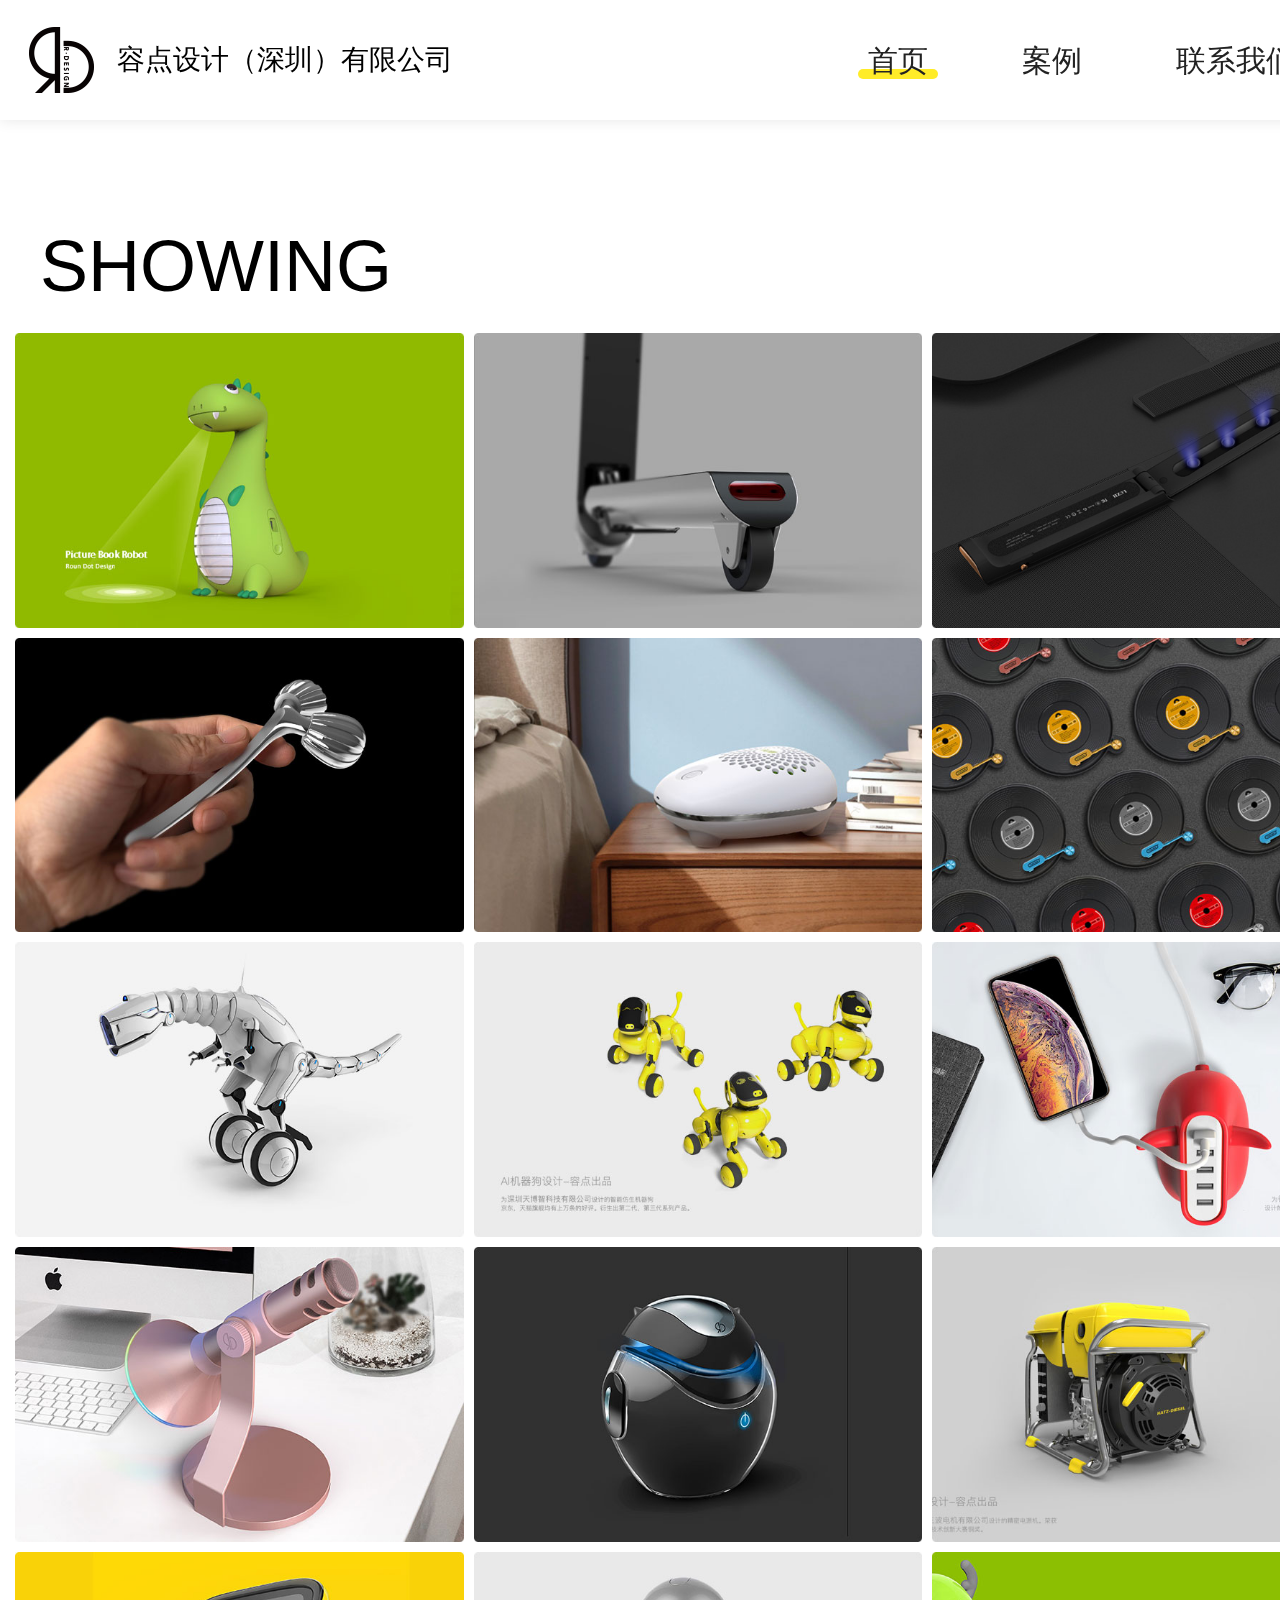
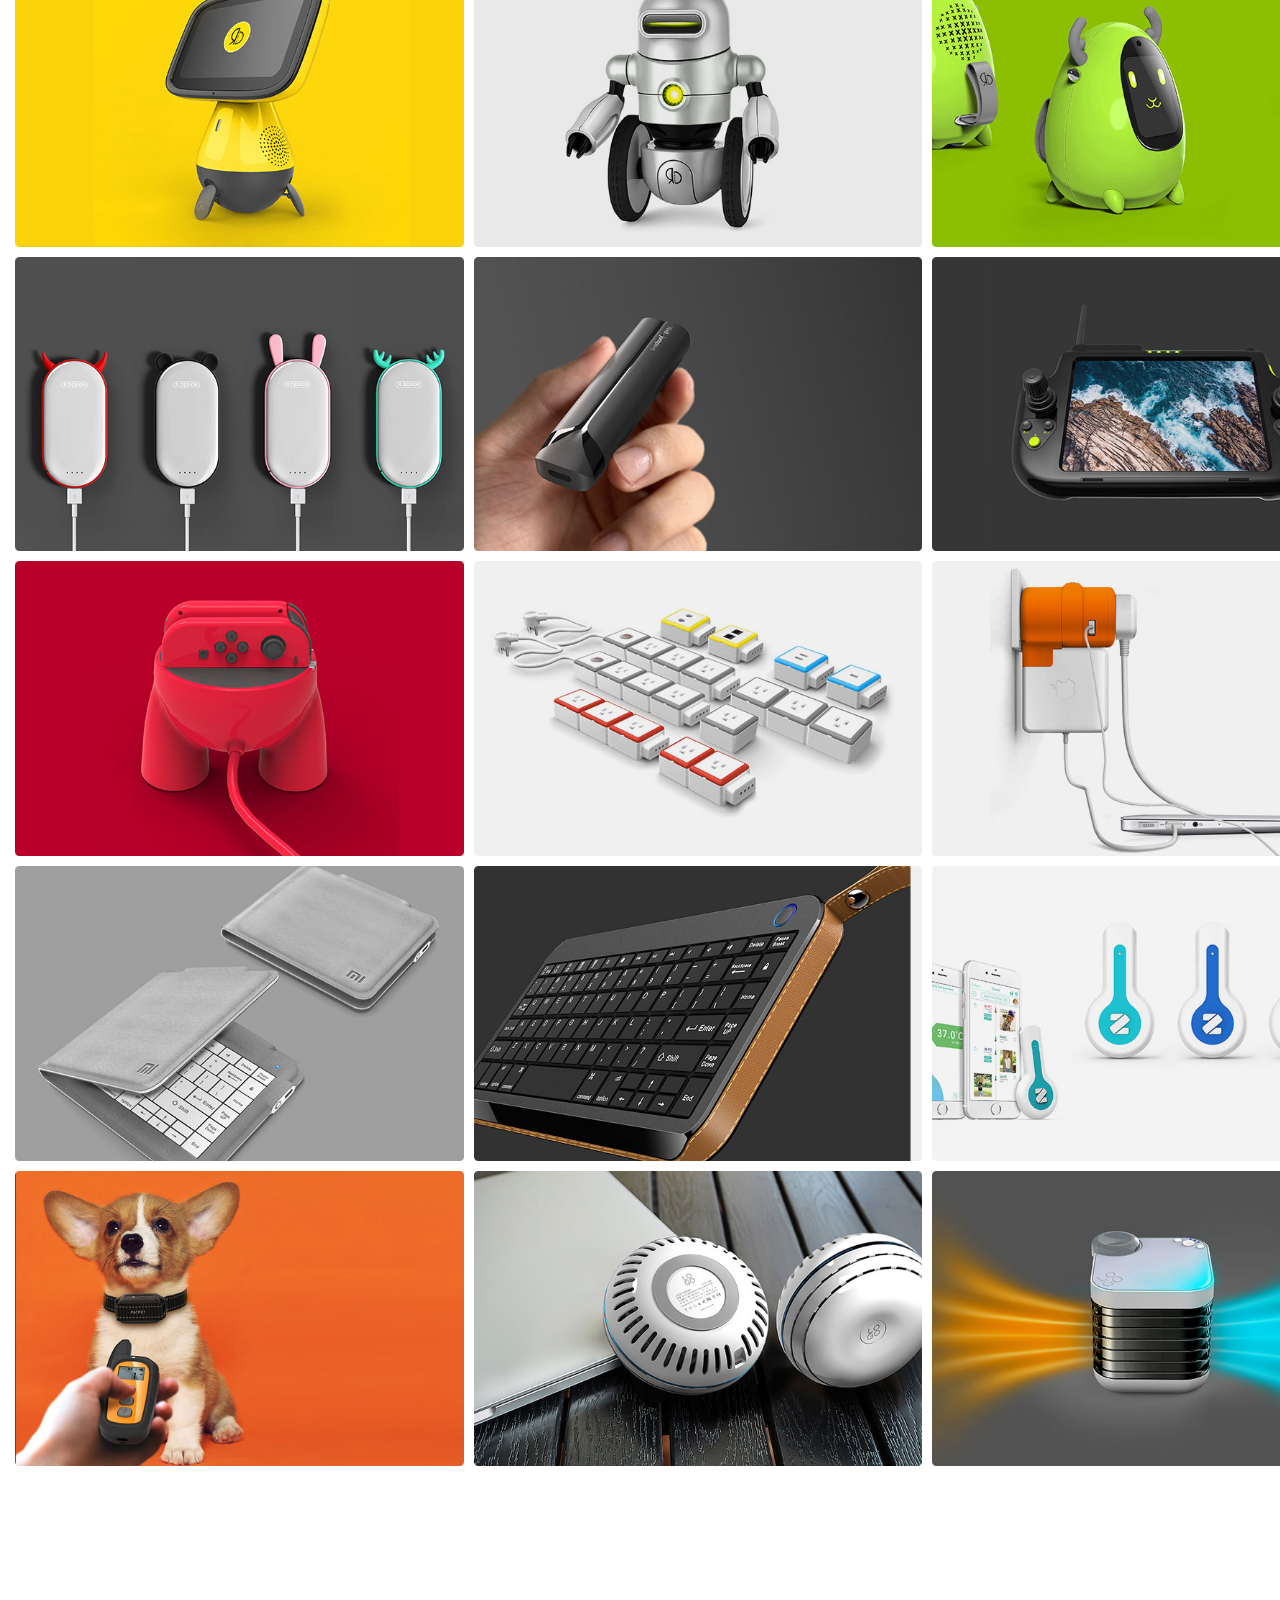
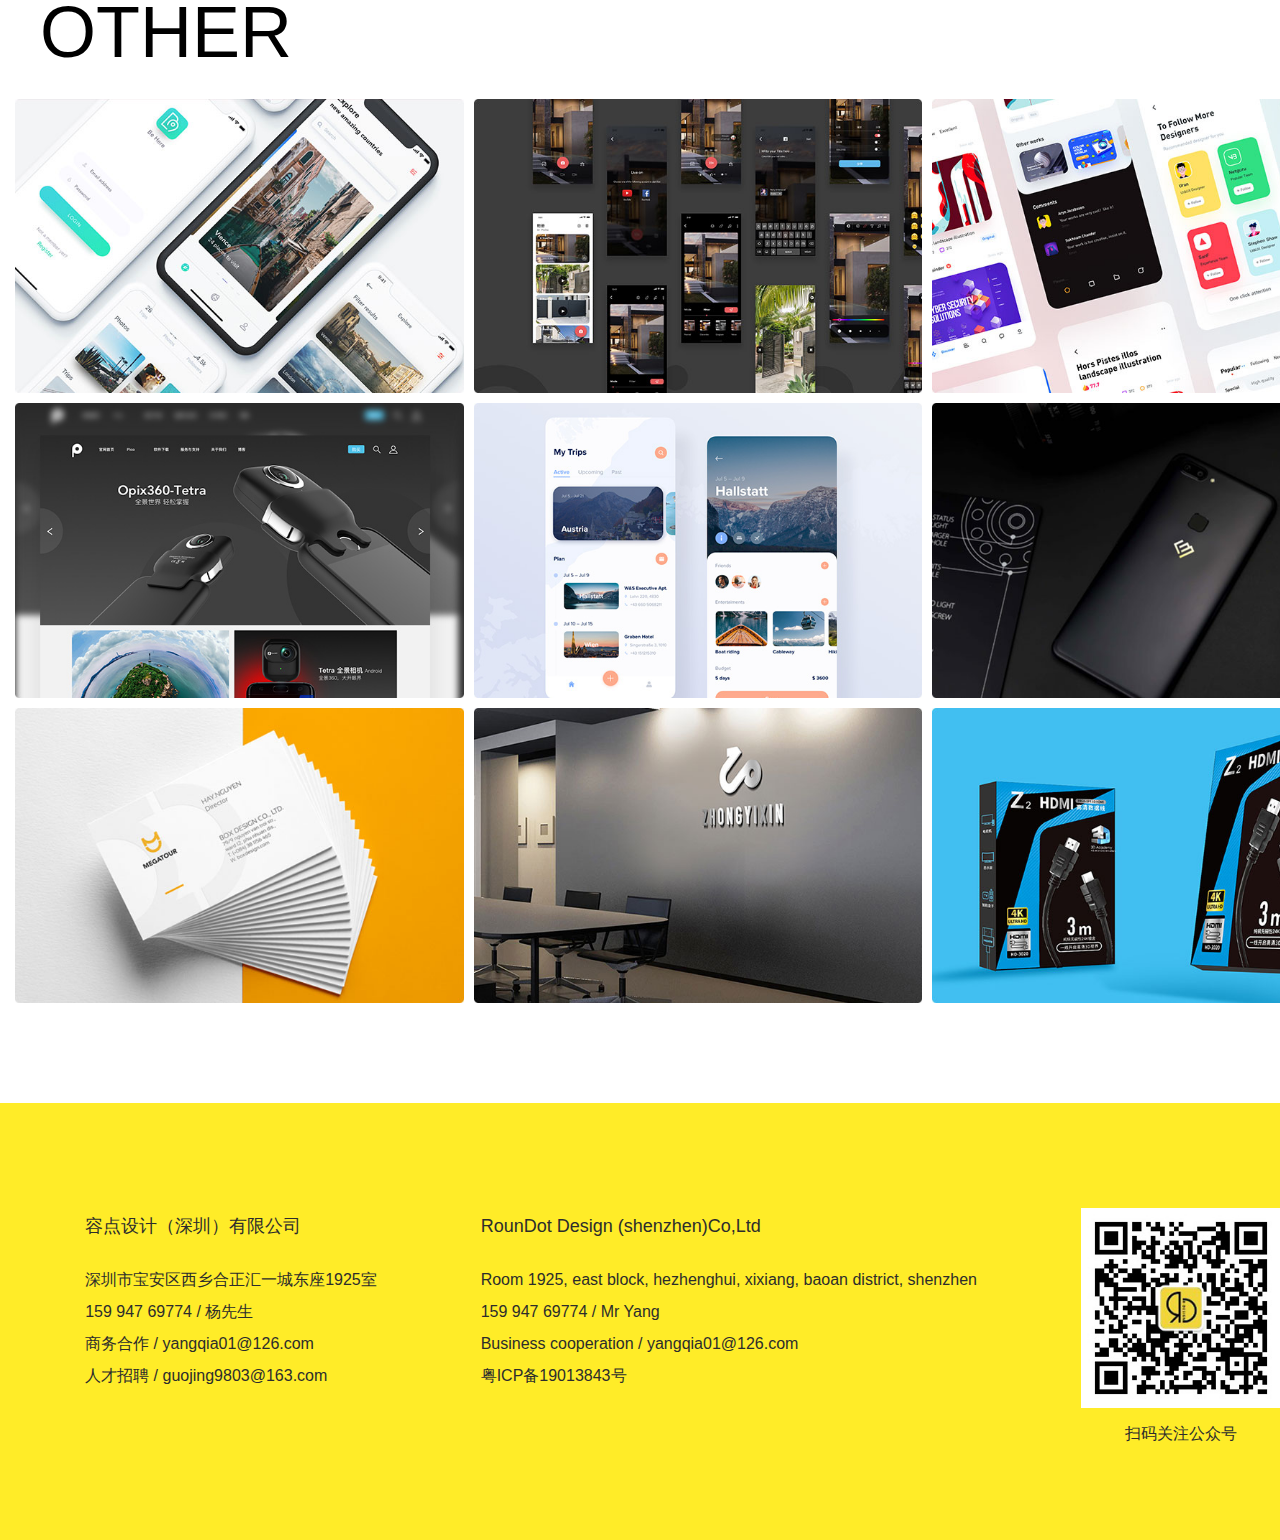
<file: index.html>
<!DOCTYPE html>
<html lang="en">
<head>
    <meta charset="UTF-8">
    <meta http-equiv="X-UA-Compatible" content="ie=edge">
    <title>RounDot design co. Ltd</title>
    <meta content="工业设计，设计" name="keywords" />
    <link rel="stylesheet" href="./css/reset.css">
    <link rel="stylesheet" href="./css/style.css">
    <link rel="stylesheet" href="./css/zoom.css">
</head>
<body>
    <!-- head -->
    <div class="head min-width">
        <div class="nav-wrap min-width">
            <div class="logo fl">
                <img src="./images/logo.png" alt="" width="72">
                <h1>容点设计（深圳）有限公司</h1>
            </div>
            <div class="nav fr">                           
                <a href="javascript:void(0)" data-router="head" class="active">首页</a>
                <a href="javascript:void(0)" data-router="case">案例</a>
                <a href="javascript:void(0)" data-router="contact">联系我们</a>
            </div>
        </div>
    </div>
  
    <div class="case min-width">
        <h2>SHOWING</h2>
        <div class="case-item min-width showing" id="zoom"> 

        </div>
        <h2>OTHER</h2>
        <div class="case-item min-width other" id="zoom">
        
        </div>
    </div>


    <!-- footer -->
    <div class="footer min-width">
        <div class="contact">
            <h4>容点设计（深圳）有限公司</h4>
            <p>深圳市宝安区西乡合正汇一城东座1925室</p>
            <p>159 947 69774 / 杨先生</p>
            <p>商务合作 / yangqia01@126.com</p>
            <p>人才招聘 / guojing9803@163.com</p>
        </div>
        <div class="contact">
            <h4>RounDot Design (shenzhen)Co,Ltd</h4>
            <p>Room 1925, east block, hezhenghui, 
                xixiang, baoan district, shenzhen</p>
            <p>159 947 69774 / Mr Yang</p>
            <p>Business cooperation / yangqia01@126.com</p>
            <p>粤ICP备19013843号</p>
        </div>
        <div class="contact qrcode">
            <img src="./images/qrcode.jpg" alt="">
            <p>扫码关注公众号</p>
        </div>
    </div>



    <div class="zoom">

        <div class="zoom-mask"></div>

        <div class="zoom-show-wrap">
            <div class="zoom-close">X</div>
            <div class="zoom-navigation">1/8</div>
            <img class="zoom-pic" src="./images/loading.gif" alt="">
            <div class="zoom-handel zoom-prev"></div>
            <div class="zoom-handel zoom-next"></div>
            <div class="zoom-loading">
                <img src="./images/loading.gif" alt="">
            </div>
        </div>

    </div>

<script src="./js/jquery.min.js"></script>
<script src="./js/zoom.js"></script>
<script src="./js/data.js"></script>
<script src="./js/main.js"></script>
</body>
</html>
</file>
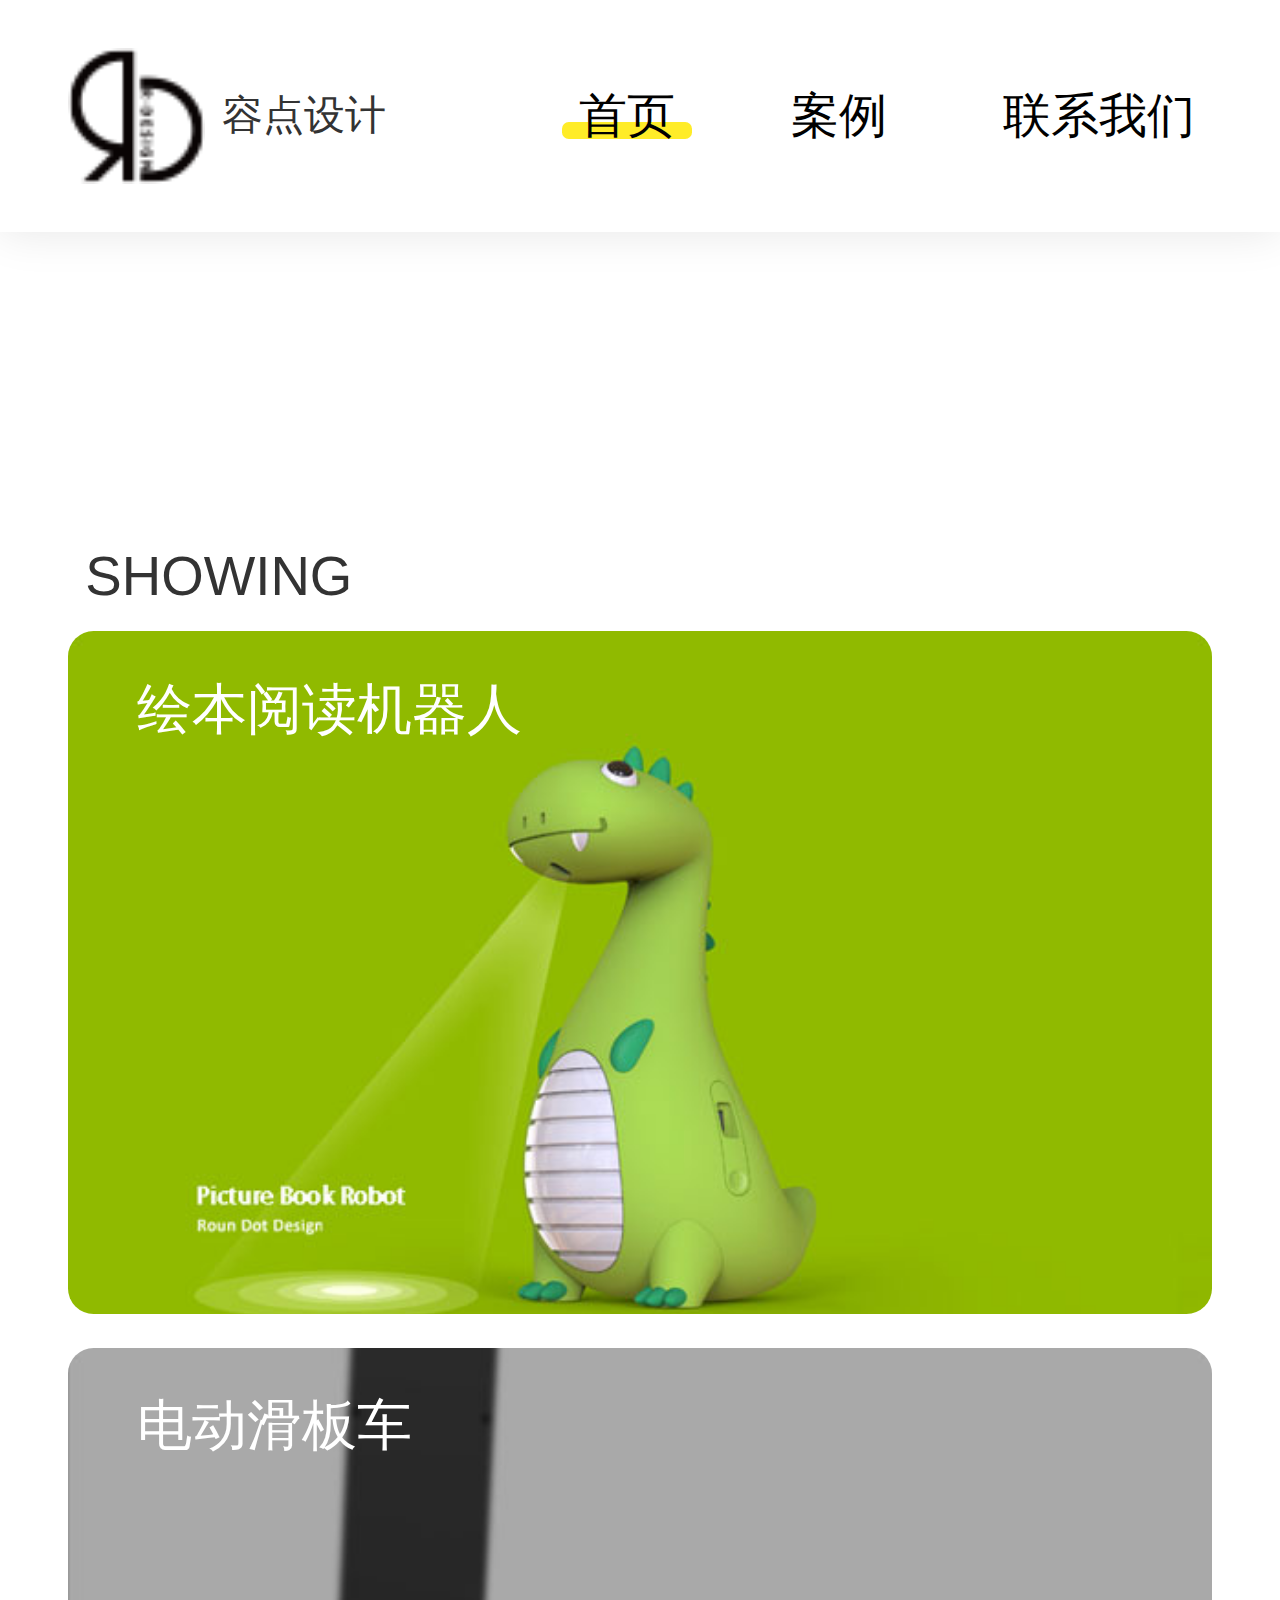
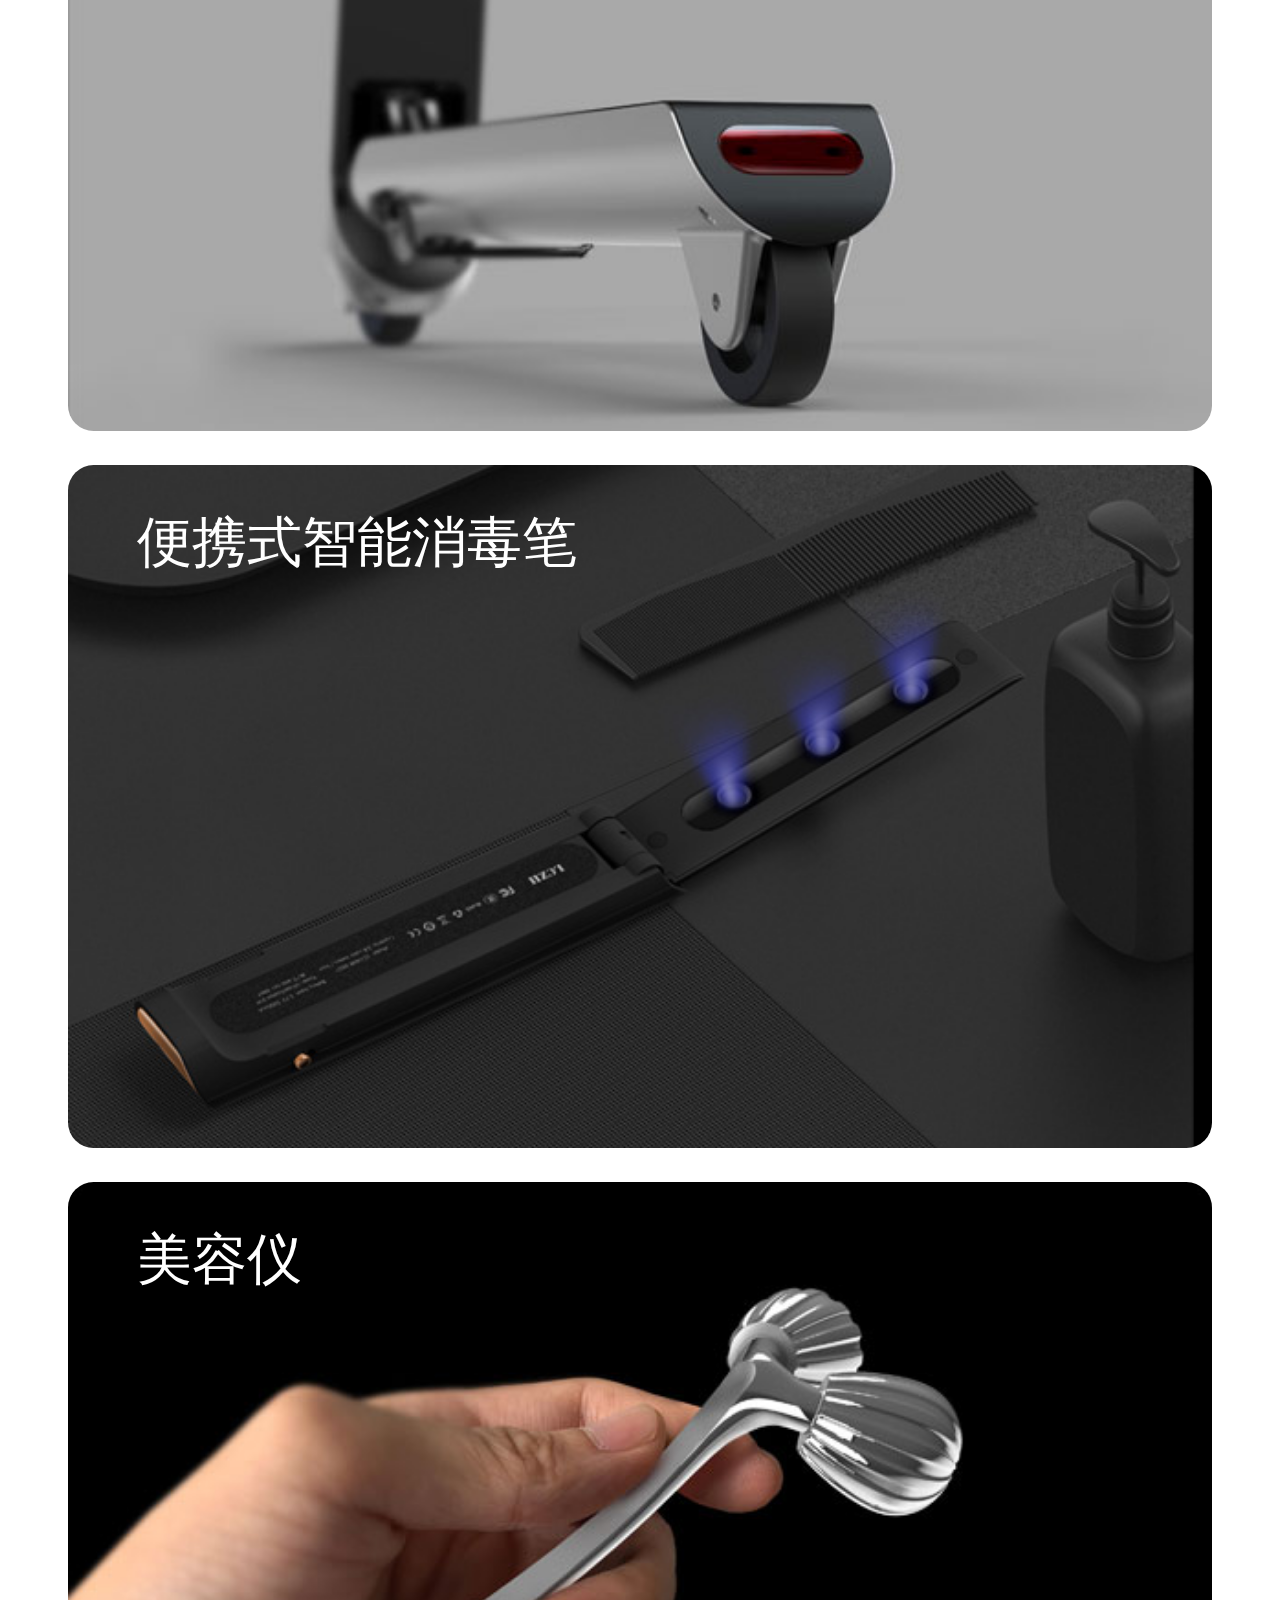
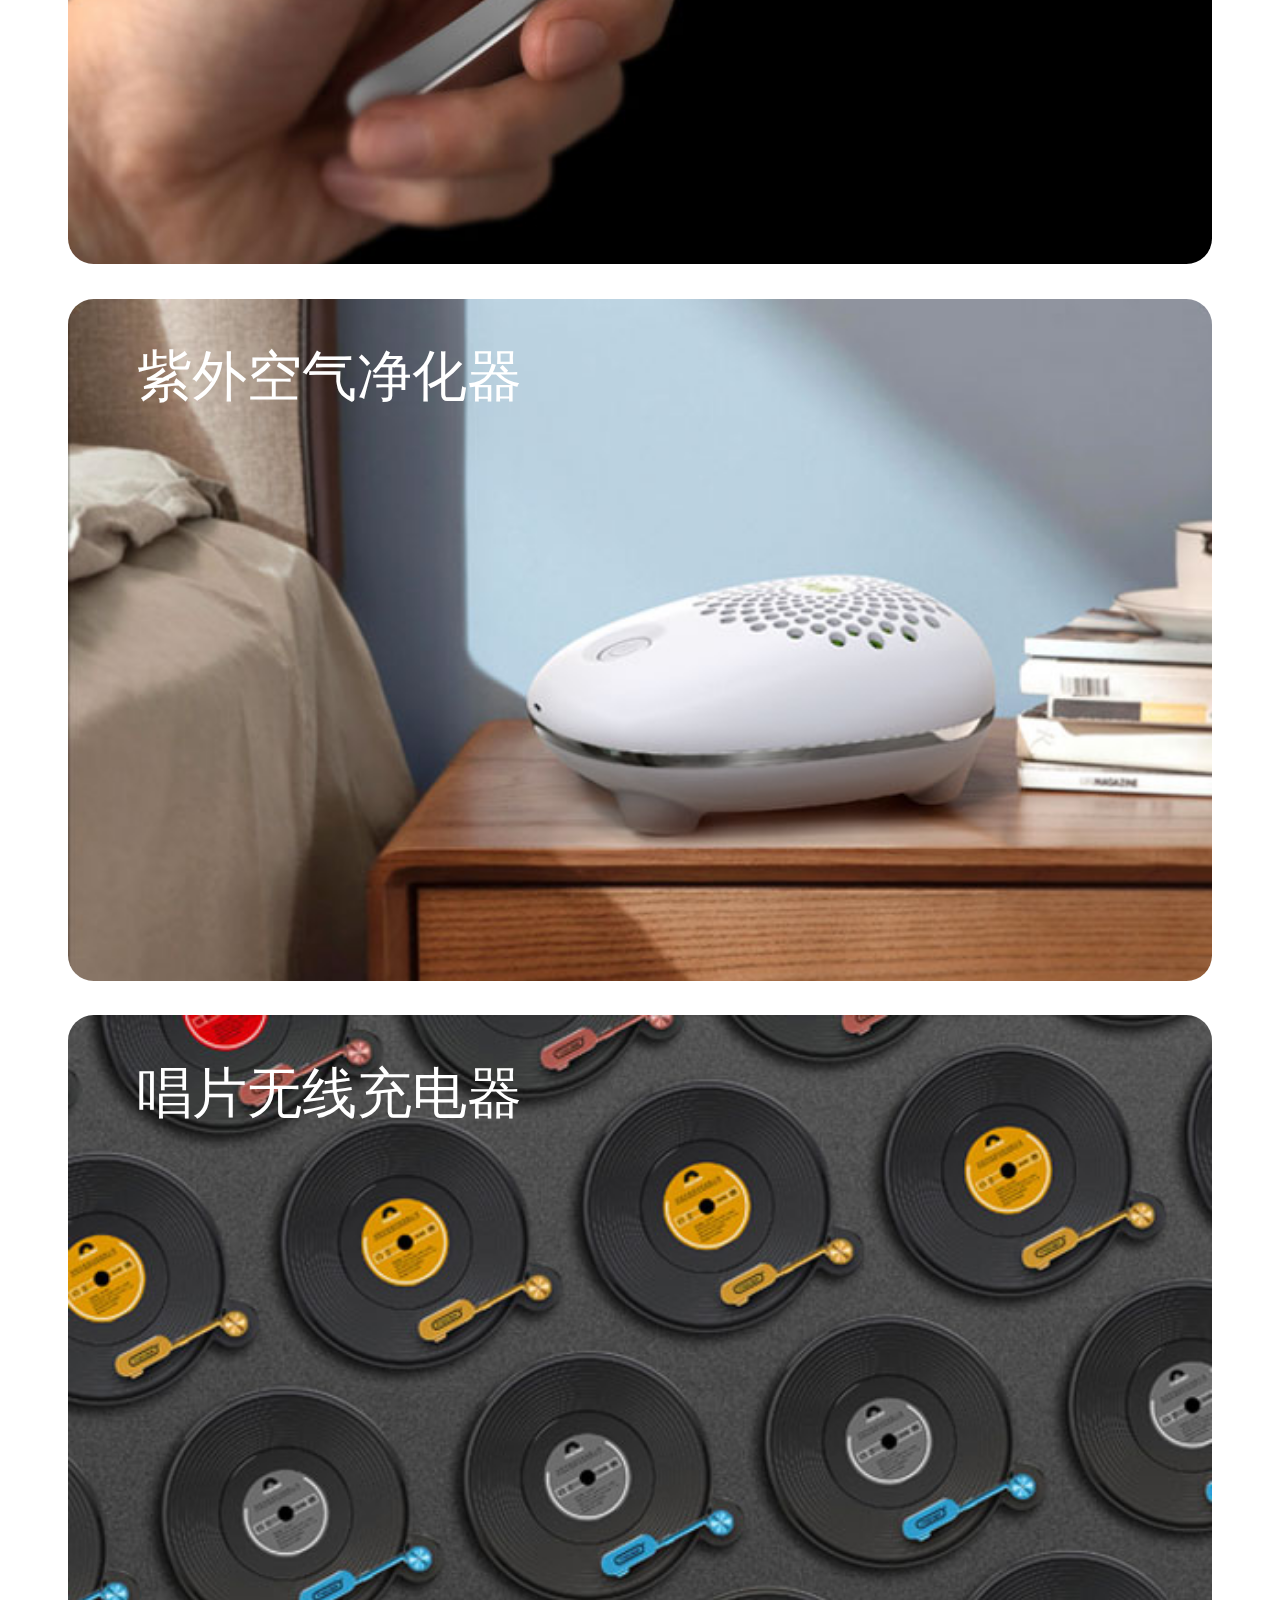
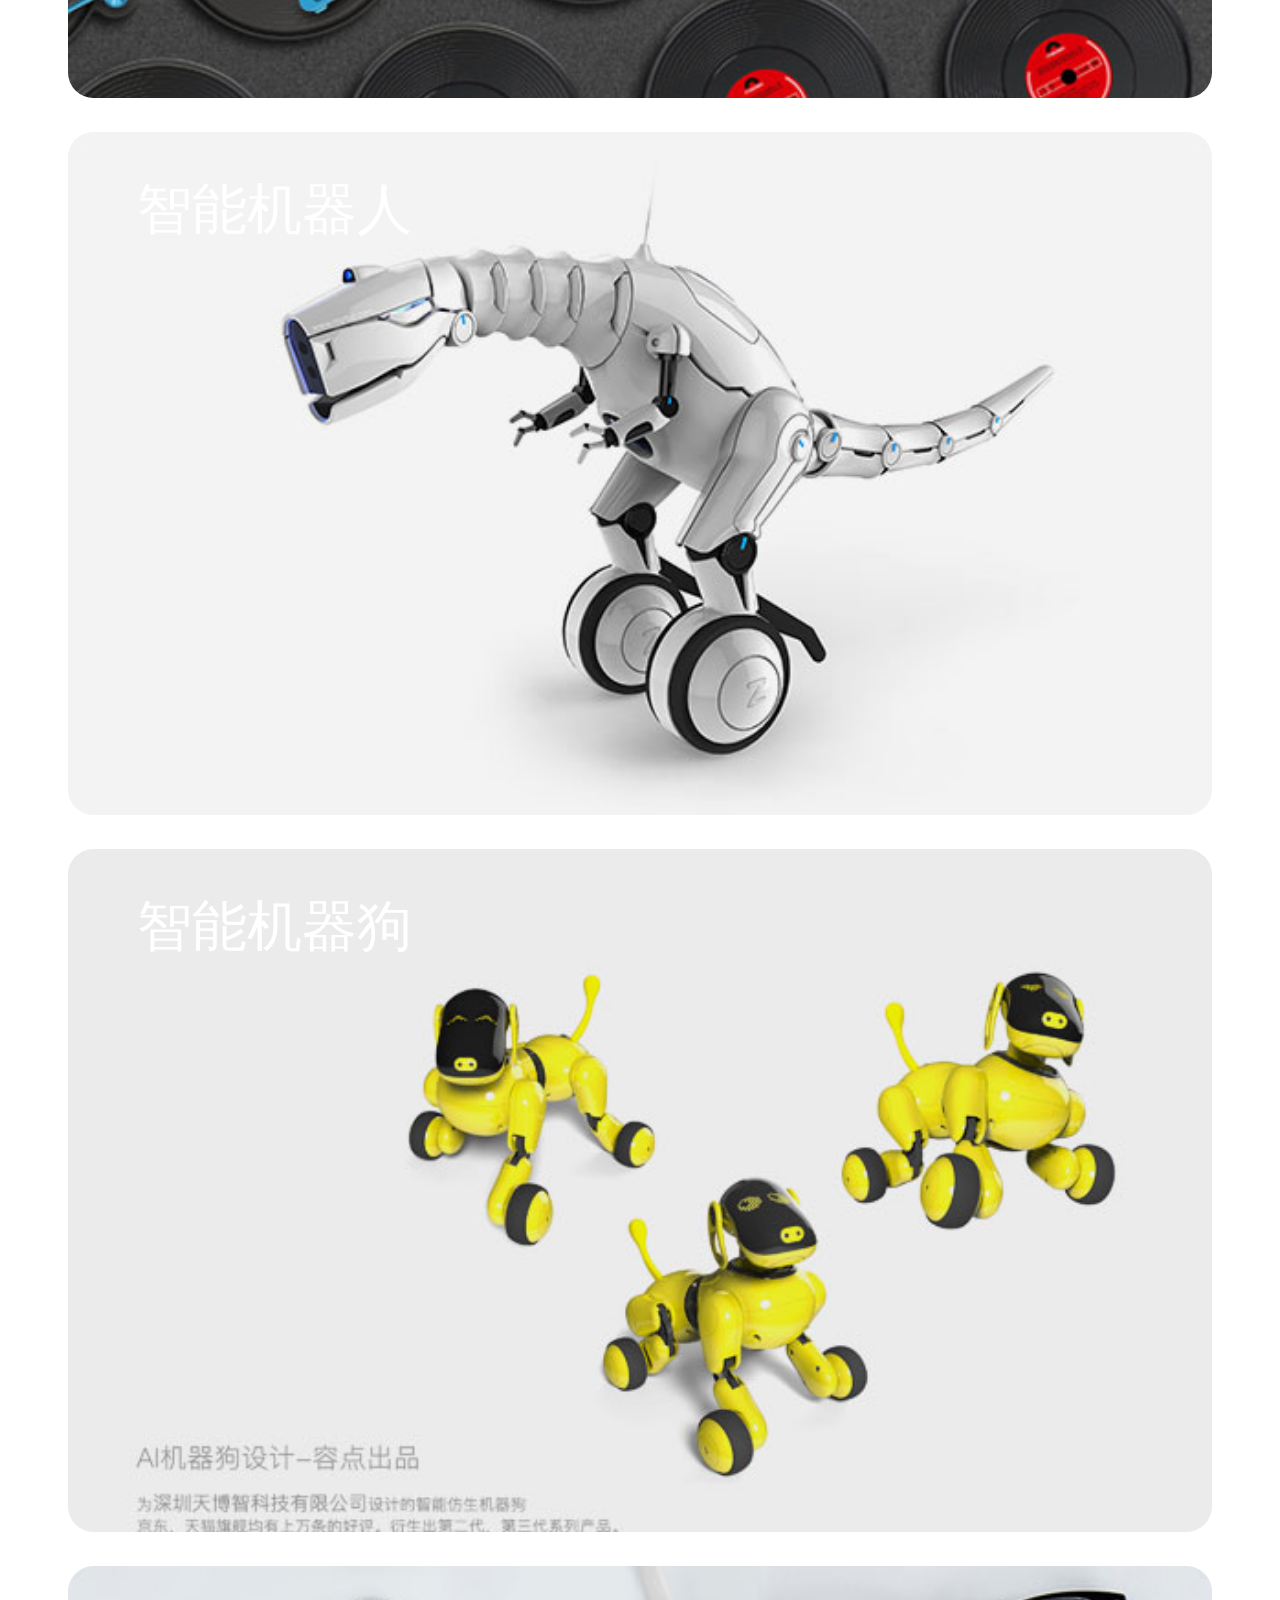
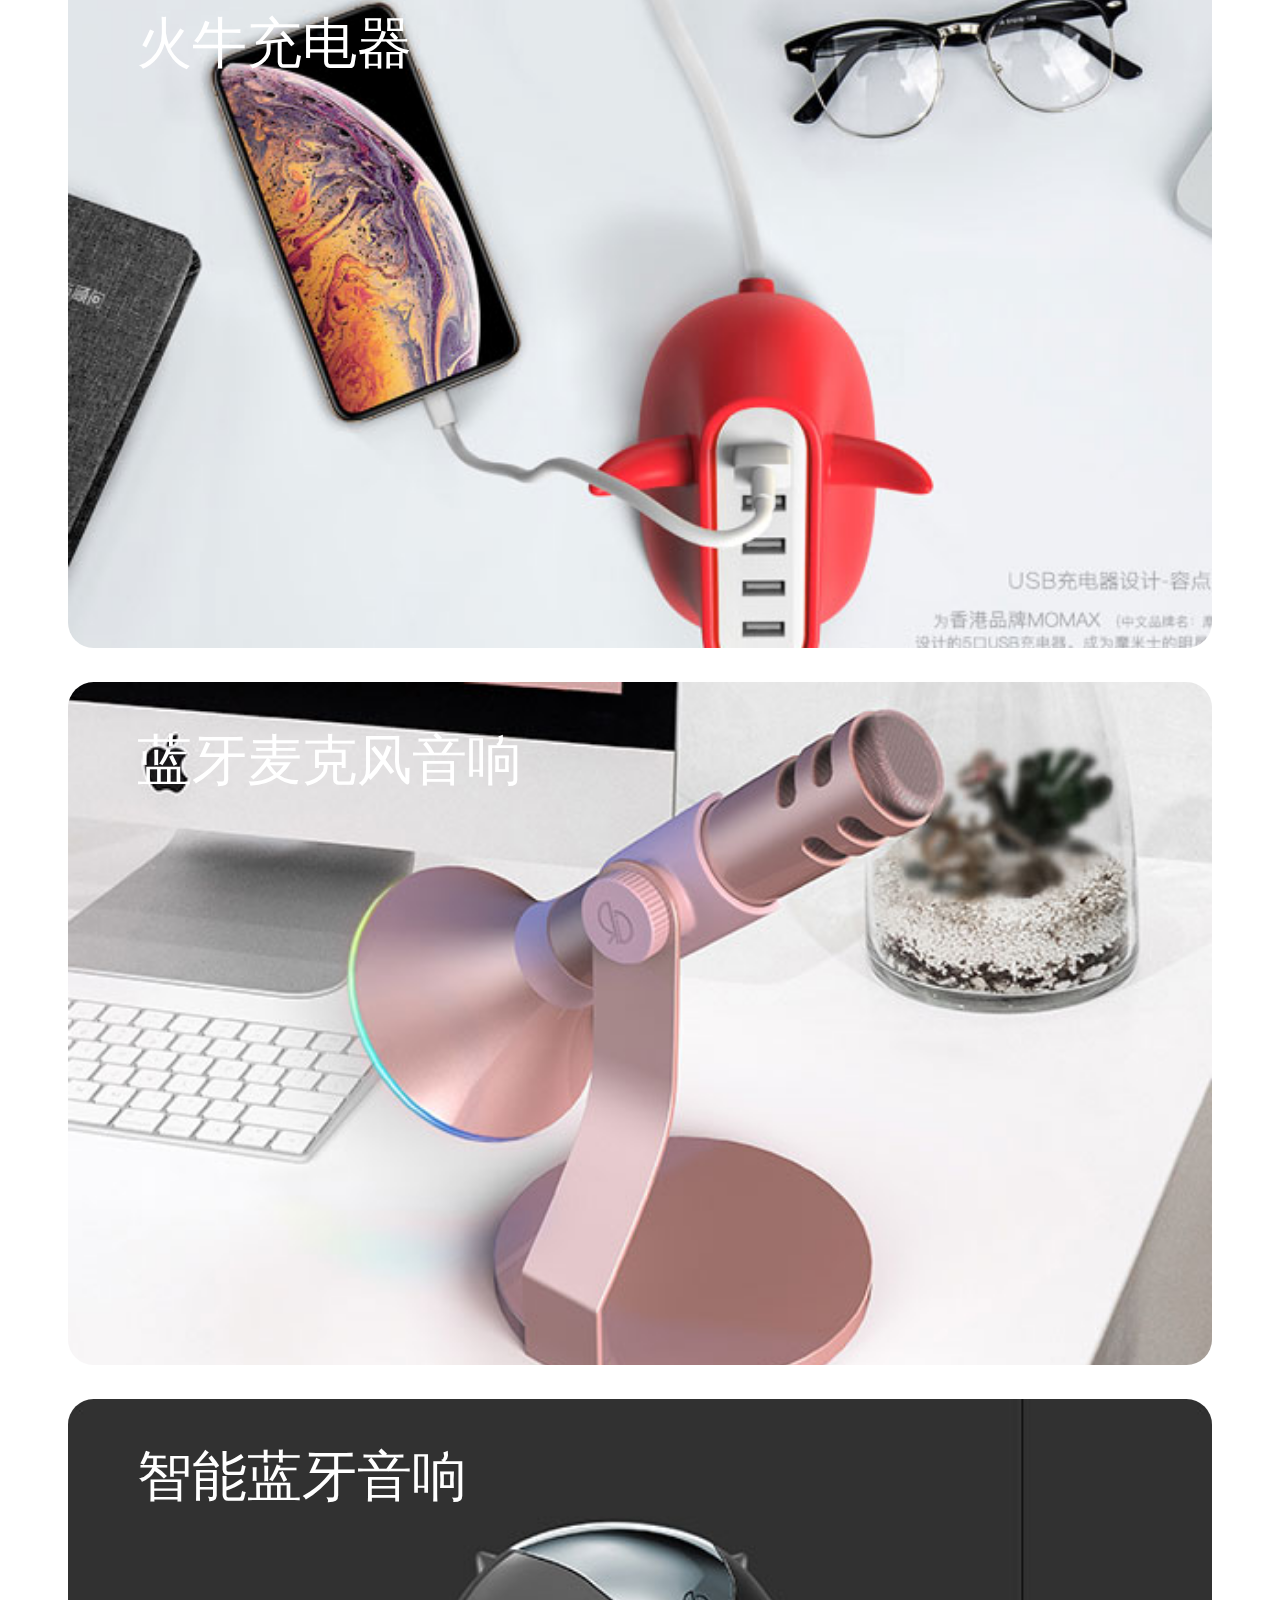
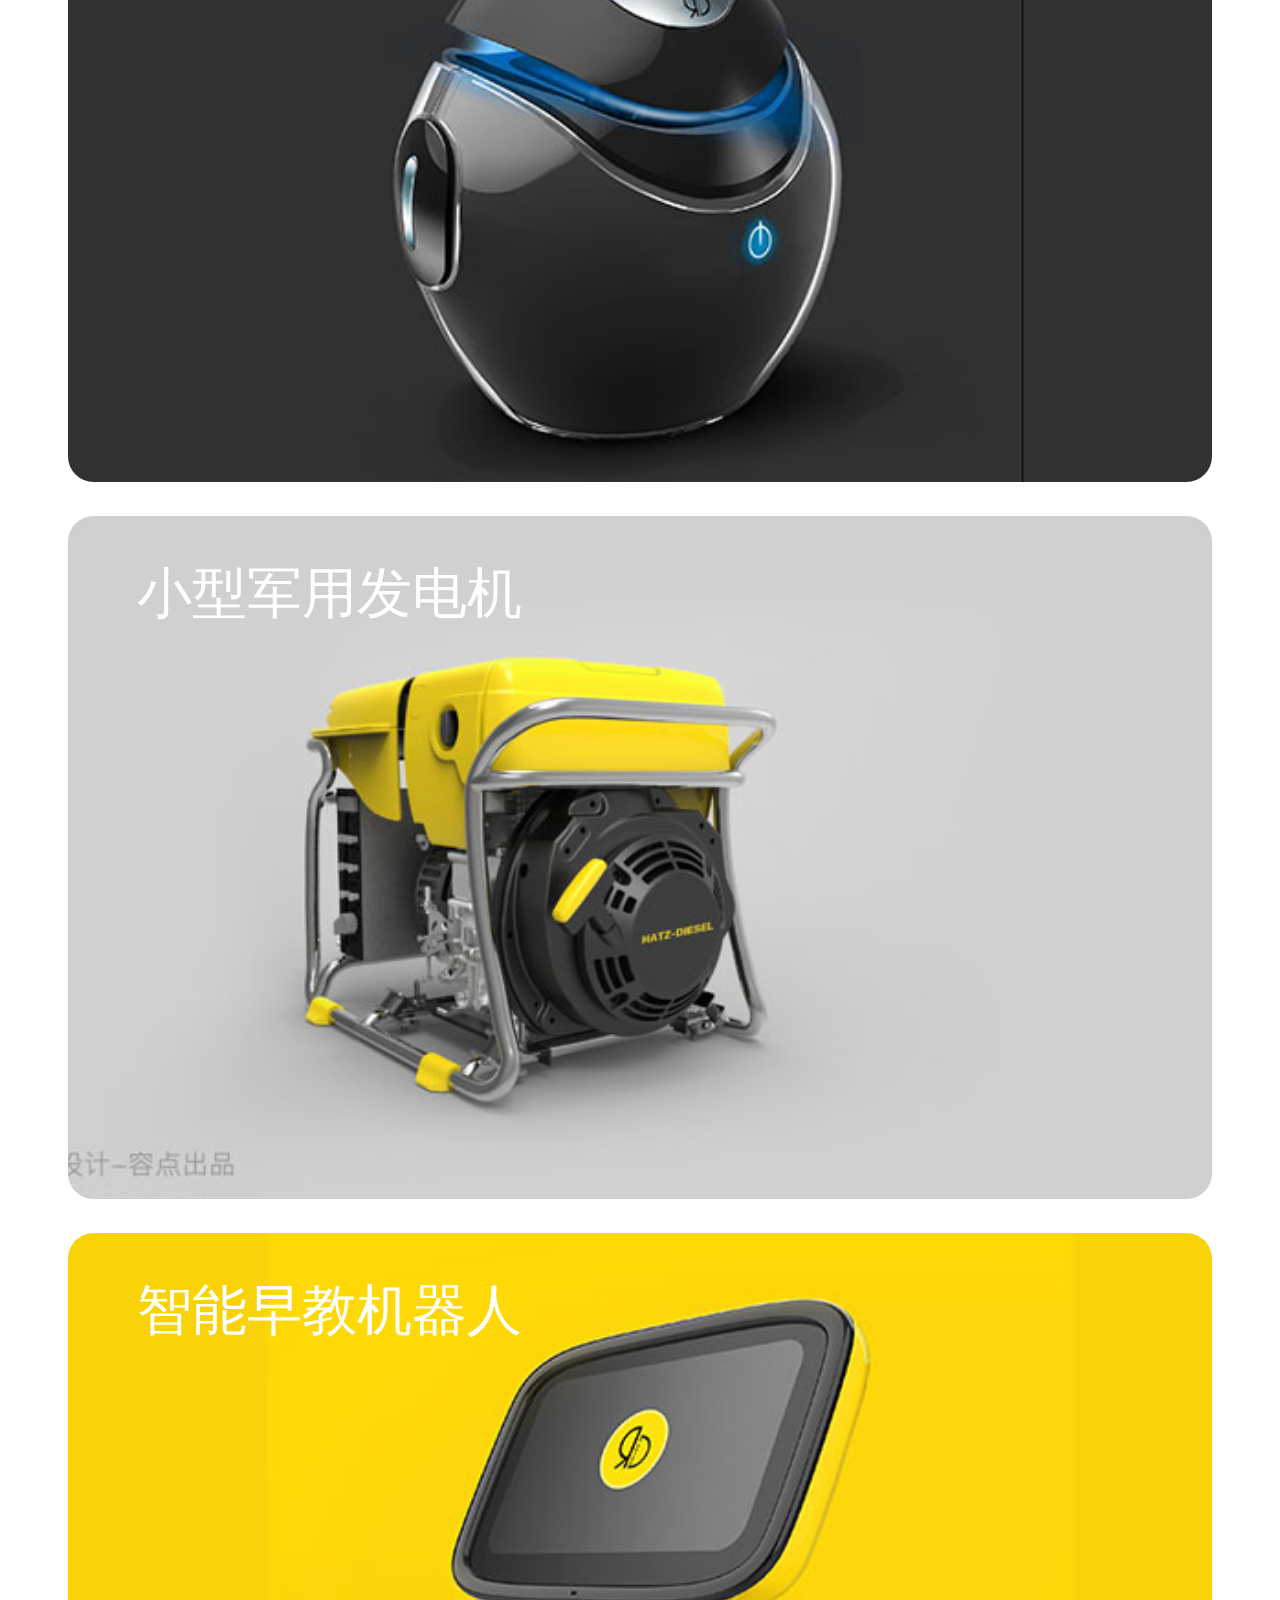
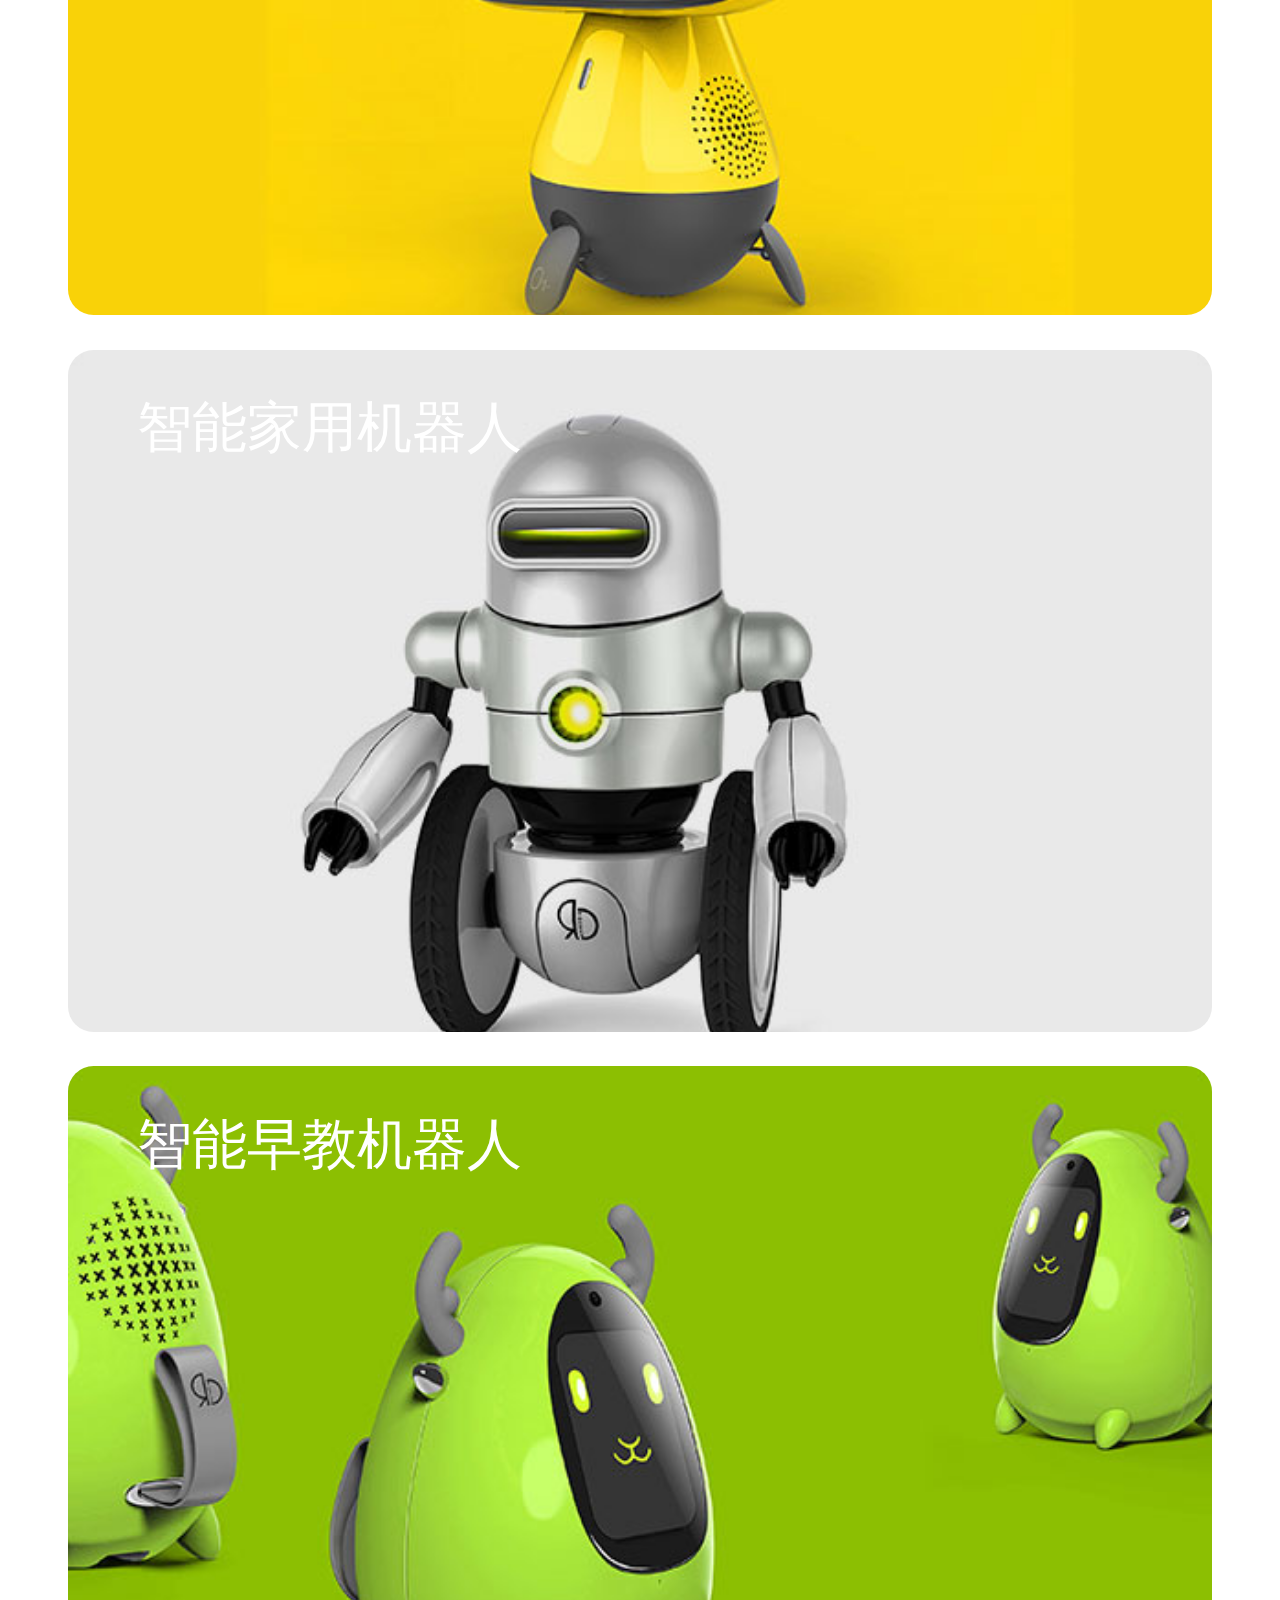
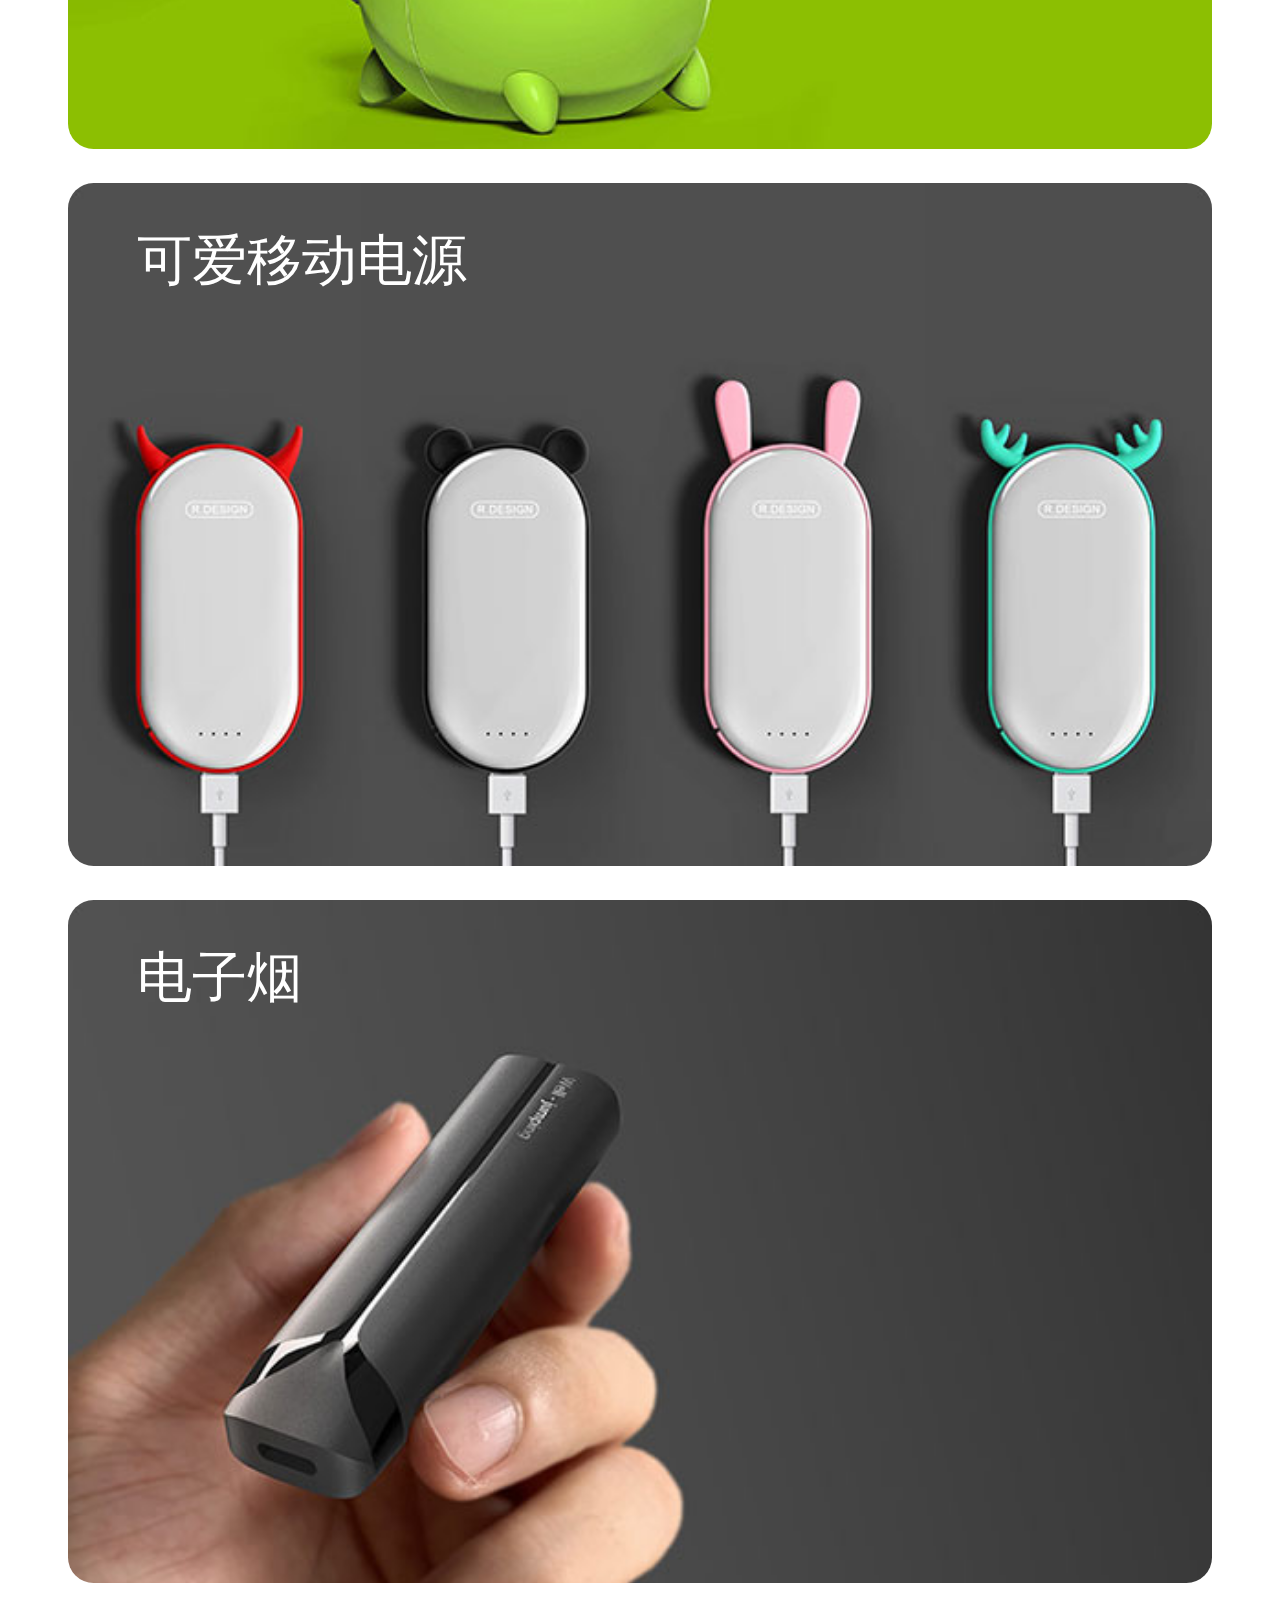
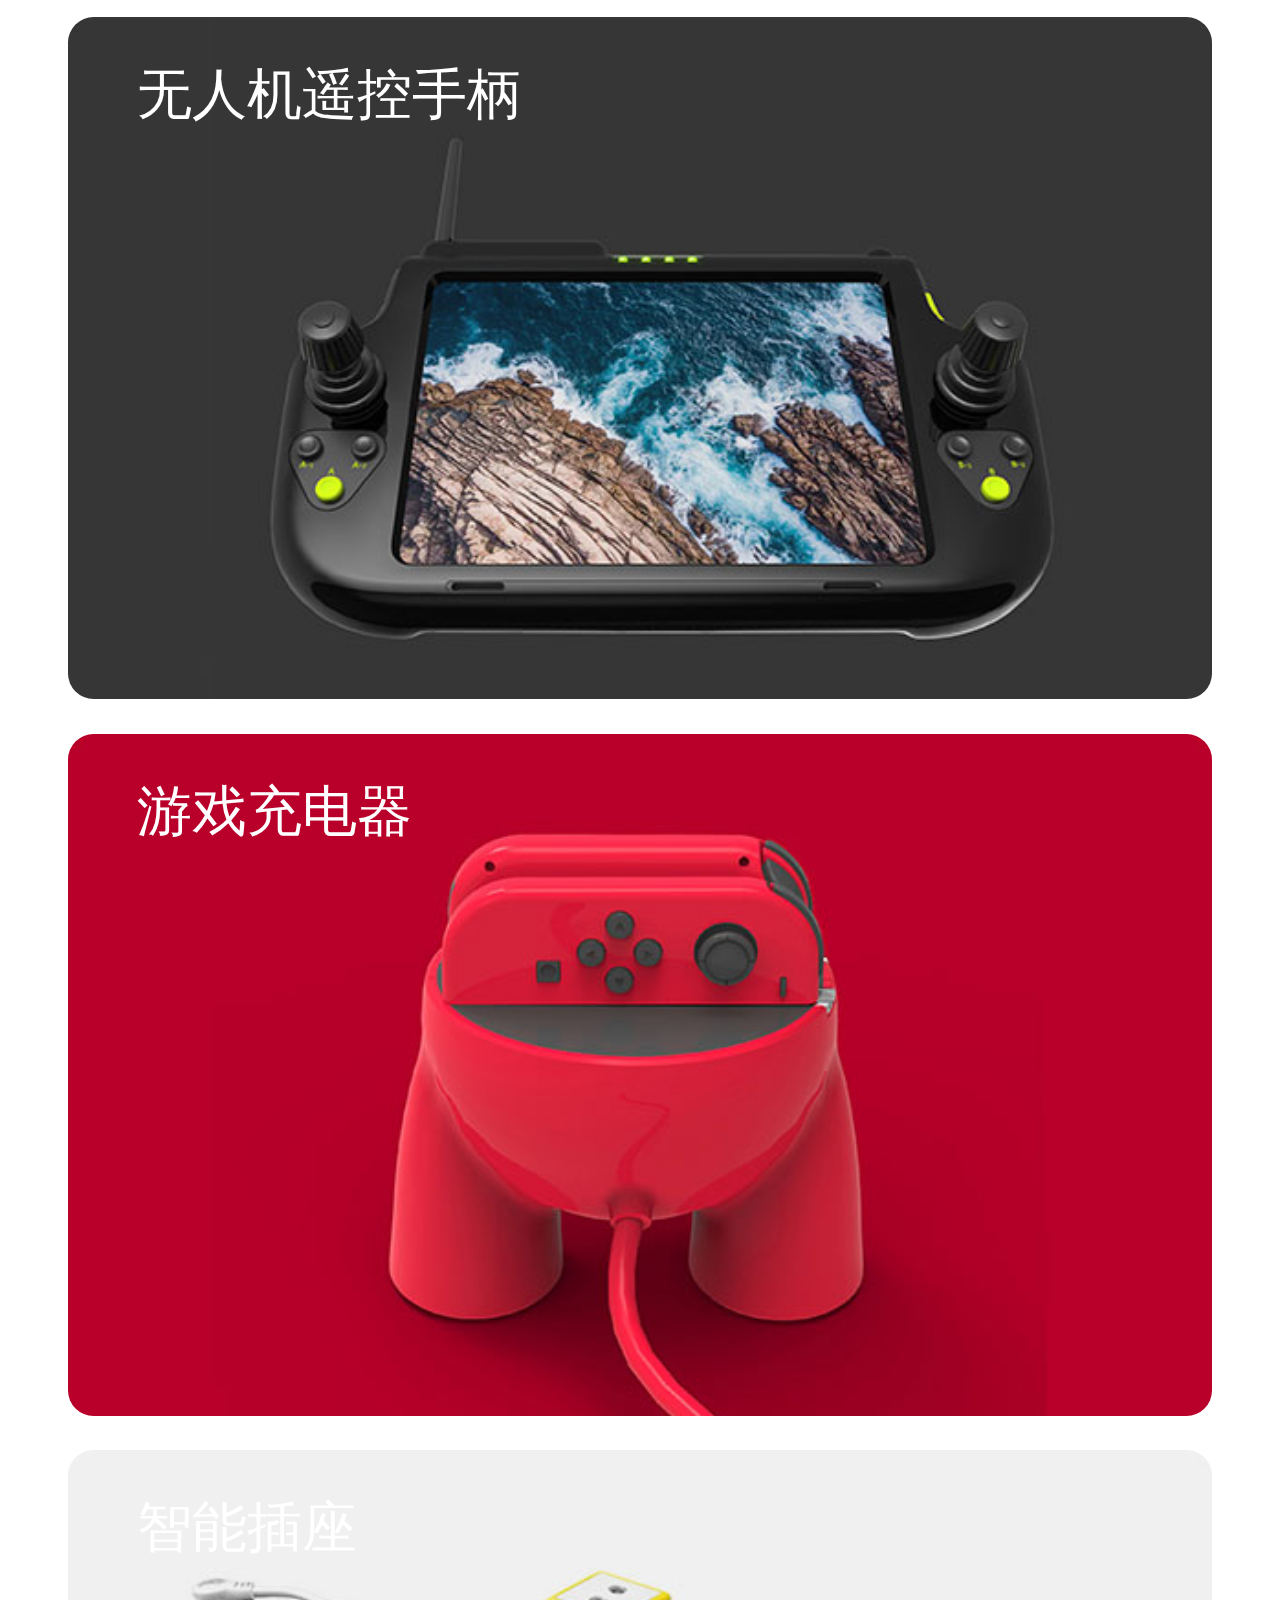
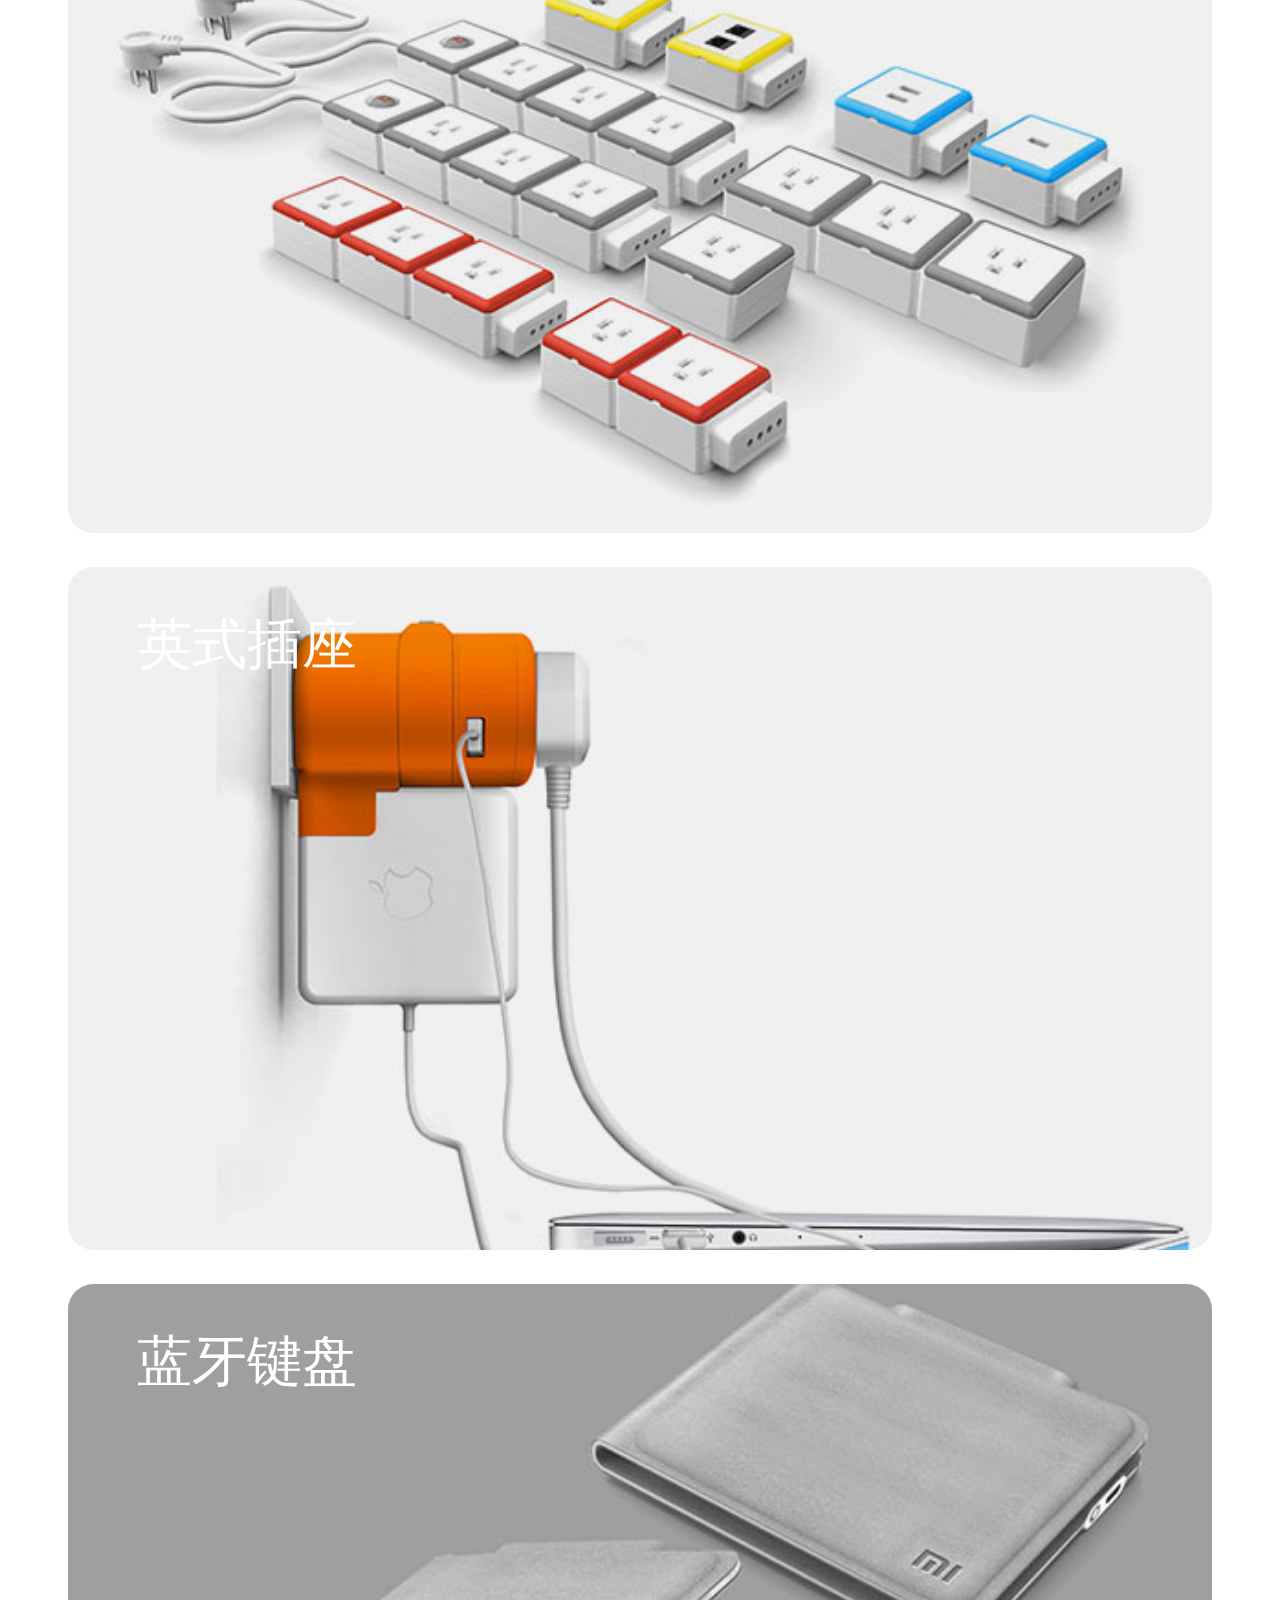
<file: m/index.html>
<!DOCTYPE html>
<html lang="en">
<head>
    <meta charset="UTF-8">
    <meta name="viewport" content="width=device-width, initial-scale=1.0, maximum-scale=1.0, user-scalable=0;" />
    <meta http-equiv="X-UA-Compatible" content="ie=edge">
    <link rel="stylesheet" href="./css/reset.css">
    <link rel="stylesheet" href="./css/style.css">
    <link rel="stylesheet" href="./css/zoom.css">
    <meta name="apple-mobile-web-app-status-bar-style" content="black"/>
    <meta name="apple-mobile-web-app-capable" content="yes" />
    <script src="./js/flexible.js"></script>
    <title>首页</title>
</head>
<body>
    <header>
        <div class="header">
            <div class="logo">
                <img src="./images/logo.png" alt="">
                <h1>容点设计</h1>
            </div>
            <nav id="nav">
                <a href="javascript:void(0)" data-router="case" class="active">首页</a>
                <a href="javascript:void(0)" data-router="case">案例</a>
                <a href="javascript:void(0)" data-router="footer">联系我们</a>
            </nav>
        </div>     
    </header>
    <section class="case" id="content"> 
        <h2>SHOWING</h2>
        <section class="showing">
            <div class="case-item" data-bigimages="01.jpg,02.jpg,03.jpg" data-direct="1">
                <h3>绘本阅读机器人</h3>
                <img src="./images/p1.jpg" alt="">
            </div>
        </section>
        <h2>OTHER</h2>
        <section class="other">
            <div class="case-item">
                <h3>绘本阅读机器人</h3>
                <img src="./images/p1.jpg" alt="">
            </div>
        </section>
    </section>


    <div class="zoom">
        <div class="zoom-mask"></div>
        <div class="zoom-show-wrap">
            <div class="zoom-close">X</div>
            <div class="zoom-navigation">1/8</div>
            <img class="zoom-pic" src="../images/loading.gif" alt="">
            <div class="zoom-handel zoom-prev"></div>
            <div class="zoom-handel zoom-next"></div>
            <div class="zoom-loading">
                <img src="../images/loading.gif" alt="">
            </div>
        </div>
    </div>
    <footer class="footer">
        <h2>容点设计（深圳）有限公司</h2>
        <p>深圳市宝安区西乡合正汇一城东座1925室</p>
        <p>159 947 69774 / 杨先生</p>
        <p>商务合作 / yangqia01@126.com</p>
        <p>人才招聘 / guojing9803@163.com</p>
        <p>粤ICP备19013843号</p>
        <div class="qrcode">
            <img src="./images/qrcode.jpg" alt="">
            <p>扫描关注公众号</p>
        </div>
    </footer>
</body>
</html>
<script src="./js/jquery.min.js"></script>
<script src="./js/zoom-m.js"></script>
<script src="../js/data.js"></script>
<script src="./js/nav.js"></script>
</file>
<file: css/style.css>
.min-width {
  min-width: 1366px;
}
/* header */
.head {
  width: 100%;
}
.head .nav-wrap {
  -webkit-box-shadow: 0 0 14px rgba(0, 0, 0, 0.1);
          box-shadow: 0 0 14px rgba(0, 0, 0, 0.1);
  width: 100%;
  height: 120px;
  display: -webkit-box;
  display: -ms-flexbox;
  display: flex;
  -webkit-box-align: center;
      -ms-flex-align: center;
          align-items: center;
  -webkit-box-pack: justify;
      -ms-flex-pack: justify;
          justify-content: space-between;
  padding: 0 25px;
  -webkit-box-sizing: border-box;
          box-sizing: border-box;
  overflow: hidden;
  -webkit-transition: all .5s;
  transition: all .5s;
  position: fixed;
  top: 0;
  z-index: 999;
  background: #fff;
}
.head .nav-wrap.active {
  height: 80px;
  background: rgba(255, 255, 255, 0.9);
}
.head .nav-wrap .logo {
  display: -webkit-box;
  display: -ms-flexbox;
  display: flex;
  -webkit-box-align: center;
      -ms-flex-align: center;
          align-items: center;
  -ms-flex-pack: distribute;
      justify-content: space-around;
  color: #000;
}
.head .nav-wrap .logo > img {
  width: 72px;
  height: 72px;
  margin-right: 20px;
}
.nav a {
  position: relative;
  display: inline-block;
  padding: 0 10px;
  margin: 0 35px;
  font-size: 30px;
}
.nav a.active::after {
  content: "";
  position: absolute;
  width: 100%;
  bottom: 4px;
  left: 0;
  height: 10px;
  border-radius: 5px;
  z-index: -1;
  background: #ffec28;
}
.nav a:hover {
  color: #000;
}
.case {
  margin: 0 15px;
  padding-top: 200px;
  overflow: hidden;
}
.case .case-item {
  margin-bottom: 100px;
}
.case h2 {
  padding: 25px;
  font-size: 72px;
  color: #000;
}
.case ul {
  margin-bottom: 10px;
  font-size: 0;
  margin-right: -10px;
}
.case ul .pic-wrap {
  width: 33.333333%;
  height: auto;
  display: inline-block;
}
.case ul .pic-wrap .pic-body {
  margin-right: 10px;
  -webkit-box-sizing: border-box;
          box-sizing: border-box;
  position: relative;
  cursor: pointer;
  overflow: hidden;
}
.case ul .pic-wrap .pic-body:hover > .description {
  opacity: 1;
}
.case ul .pic-wrap .pic-body:hover > .description > h3 {
  width: 50%;
}
.case ul .pic-wrap .pic-body:hover > img {
  -webkit-transform: scale(1.1);
          transform: scale(1.1);
}
.case ul .pic-wrap .pic-body .description {
  position: absolute;
  top: 0;
  left: 0;
  right: 0;
  bottom: 0;
  background-color: rgba(0, 0, 0, 0.6);
  -webkit-transition: all 0.9s ease-out;
  transition: all 0.9s ease-out;
  text-align: center;
  color: #fff;
  opacity: 0;
}
.case ul .pic-wrap .pic-body .description > h3 {
  font-size: 22px;
  line-height: 50px;
  width: 40%;
  margin: 0 auto;
  margin-top: 20%;
  border-bottom: 1px solid #fff;
  -webkit-transition: all 0.8s ease-out;
  transition: all 0.8s ease-out;
}
.case ul .pic-wrap .pic-body .description > p {
  font-size: 16px;
  line-height: 50px;
}
.case ul .pic-wrap .pic-body img {
  width: 100%;
  -webkit-transition: all 2s ease-out;
  transition: all 2s ease-out;
}
.footer {
  background: #ffec28;
  padding: 105px 0 90px 0;
  -webkit-box-sizing: border-box;
          box-sizing: border-box;
  color: #2c2c2c;
  text-align: center;
}
.footer .contact {
  display: inline-block;
  vertical-align: top;
  margin-right: 100px;
  text-align: left;
}
.footer .contact:last-child {
  margin-right: 0;
}
.footer .contact h4 {
  font-size: 18px;
  line-height: 200%;
  margin-bottom: 20px;
}
.footer .contact p {
  font-size: 16px;
  line-height: 200%;
}
.footer .qrcode {
  text-align: center;
}
.footer .qrcode img {
  width: 200px;
  margin-bottom: 10px;
}
</file>
<file: css/zoom.css>
.zoom{width:100%;display:none;position:fixed;z-index:9992}.zoom .zoom-mask{position:fixed;top:0;right:0;bottom:0;left:0;background:#000;opacity:.5;z-index:9991}.zoom .zoom-show-wrap{min-width:500px;min-height:300px;position:fixed;top:50%;left:50%;-webkit-transition:all .5s;transition:all .5s;-webkit-transform:translate(-50%, -50%);transform:translate(-50%, -50%);border-radius:8px;background:#fff;text-align:center;z-index:9992}.zoom .zoom-show-wrap .zoom-navigation{width:50px;height:30px;line-height:30px;position:absolute;top:30px;left:50%;margin-left:-25px;background-color:rgba(0,0,0,0.3);border-radius:15px;text-align:center;color:#fff}.zoom .zoom-show-wrap>img{max-width:1000px;max-height:700px;-webkit-transition:all .3s ease-in-out;transition:all .3s ease-in-out}.zoom .zoom-show-wrap .zoom-pic{-webkit-transition:all .3s ease-in-out;transition:all .3s ease-in-out}.zoom .zoom-show-wrap .zoom-close{width:30px;height:30px;line-height:30px;position:absolute;right:-15px;top:-15px;background:#fff;border-radius:200%;-webkit-transition:all .5s;transition:all .5s;-webkit-box-shadow:0 0 4px 1px rgba(0,0,0,0.5);box-shadow:0 0 4px 1px rgba(0,0,0,0.5);text-align:center;font-size:16px;cursor:pointer}.zoom .zoom-show-wrap .zoom-close:hover{-webkit-transform:rotate(180deg);transform:rotate(180deg)}.zoom .zoom-show-wrap .zoom-loading{position:absolute;top:50%;left:50%;-webkit-transform:translateX(-50%);transform:translateX(-50%)}.zoom .zoom-show-wrap .zoom-handel{display:inline-block;width:50px;height:70px;position:absolute;top:50%;-webkit-transform:translateY(-50%);transform:translateY(-50%);background-repeat:no-repeat;background-size:25px;background-position:50%;cursor:pointer;-webkit-transition:all .3s;transition:all .3s}.zoom .zoom-show-wrap .zoom-prev{left:0;background-image:url(../images/prev_blank.png)}.zoom .zoom-show-wrap .zoom-next{right:0;background-image:url(../images/next_blank.png)}.zoom .zoom-show-wrap .zoom-prev:hover,.zoom .zoom-show-wrap .zoom-next:hover{background-color:#fddb46}
</file>
<file: m/css/style.css>
header {
  width: 100%;
  position: fixed;
  top: 0;
  left: 0;
  padding: 0.37333333rem 0.53333333rem 0.37333333rem;
  z-index: 1;
  background: #fff;
  transition: all .3s;
  box-shadow: 0 0 0.33333333rem rgba(0, 0, 0, 0.1);
}
header.active {
  background-color: rgba(255, 255, 255, 0.9);
  padding: 0.13333333rem 0.53333333rem 0.13333333rem;
}
header .header {
  display: flex;
  align-items: center;
  justify-content: space-between;
}
header .header .logo {
  display: flex;
  align-items: center;
  font-size: 0;
}
header .header .logo > img {
  height: 1.06666667rem;
  margin-right: 0.13333333rem;
}
header .header .logo h1 {
  font-size: 0.32rem;
}
header .header nav {
  font-size: 0.37333333rem;
}
header .header nav a {
  position: relative;
  color: #000;
  margin: 0 0.26666667rem;
  padding: 0 0.13333333rem;
}
header .header nav a:last-child {
  margin-right: 0;
}
header .header nav a.active::after {
  content: "";
  position: absolute;
  width: 100%;
  bottom: 0.02666667rem;
  left: 0;
  height: 0.13333333rem;
  border-radius: 0.05333333rem;
  z-index: -1;
  background: #ffec28;
}
.case {
  padding: 0.53333333rem;
  margin-top: 1.73333333rem;
}
.case h2 {
  font-size: 0.42666667rem;
  text-indent: 0.13333333rem;
}
.case .case-item {
  width: 8.93333333rem;
  height: 5.33333333rem;
  position: relative;
  margin-bottom: 0.26666667rem;
  border-radius: 0.2rem;
  overflow: hidden;
}
.case .case-item h3 {
  position: absolute;
  top: 0.4rem;
  left: 0.53333333rem;
  color: #fff;
  line-height: 100%;
  font-size: 0.42666667rem;
}
.case .case-item img {
  width: 100%;
}
.footer {
  padding: 0.4rem 0.53333333rem;
  background: #ffec28;
  line-height: 100%;
  position: relative;
}
.footer h2 {
  font-size: 0.42666667rem;
  font-weight: bold;
}
.footer p {
  font-size: 0.32rem;
}
.footer .qrcode {
  position: absolute;
  top: 50%;
  right: 0.66666667rem;
  transform: translateY(-50%);
  text-align: center;
  font-size: 0;
}
.footer .qrcode img {
  width: 1.6rem;
}
.footer .qrcode p {
  font-size: 0.34666667rem;
  line-height: 0.8rem;
}
@media screen and (max-height: 30.5em) {
  .overlay nav {
    height: 70%;
    font-size: 0.45333333rem;
  }
  .overlay ul li {
    min-height: 0.45333333rem;
  }
}
@media screen and (min-width: 1024px) {
  header {
    position: relative;
    width: 100%;
    background: #fff;
    box-shadow: 0 0 0.33333333rem rgba(0, 0, 0, 0.1);
  }
  .void {
    display: none;
  }
}
</file>
<file: m/css/zoom.css>
.zoom {
  width: 100%;
  display: none;
  position: fixed;
  z-index: 9992;
}
.zoom .zoom-mask {
  position: fixed;
  top: 0;
  right: 0;
  bottom: 0;
  left: 0;
  background: #000;
  opacity: .5;
  z-index: 9991;
}
.zoom .zoom-show-wrap {
  position: fixed;
  width: 100%;
  top: 50%;
  left: 50%;
  -webkit-transition: all .5s;
  -moz-transition: all .5s;
  -ms-transition: all .5s;
  transition: all .5s;
  transform: translate(-50%, -50%);
  border-radius: 8px;
  background: #fff;
  text-align: center;
  z-index: 9992;
}
.zoom .zoom-show-wrap .zoom-navigation {
  width: 0.93333333rem;
  height: 0.53333333rem;
  line-height: 0.53333333rem;
  position: absolute;
  top: 0.4rem;
  left: 50%;
  margin-left: -0.33333333rem;
  background-color: rgba(0, 0, 0, 0.3);
  border-radius: 0.2rem;
  text-align: center;
  color: #fff;
  font-size: 0.32rem;
}
.zoom .zoom-show-wrap > img {
  width: 100%;
  display: block;
  transition: all 0.3s ease-in-out;
}
.zoom .zoom-show-wrap .zoom-pic {
  transition: all 0.3s ease-in-out;
}
.zoom .zoom-show-wrap .zoom-close {
  width: 0.8rem;
  height: 0.8rem;
  line-height: 0.8rem;
  position: absolute;
  left: 50%;
  bottom: -1.06666667rem;
  transform: translateX(-50%);
  background: #fff;
  border-radius: 200%;
  -webkit-transition: all .5s;
  -moz-transition: all .5s;
  -ms-transition: all .5s;
  transition: all .5s;
  box-shadow: 0 0 4px 1px rgba(0, 0, 0, 0.5);
  text-align: center;
  font-size: 0.21333333rem;
  cursor: pointer;
}
.zoom .zoom-show-wrap .zoom-close:hover {
  transform: rotate(180deg);
}
.zoom .zoom-show-wrap .zoom-loading {
  position: absolute;
  top: 50%;
  left: 50%;
  transform: translateX(-50%);
}
.zoom .zoom-show-wrap .zoom-handel {
  display: inline-block;
  width: 50%;
  height: 100%;
  position: absolute;
  top: 50%;
  transform: translateY(-50%);
  background-repeat: no-repeat;
  background-size: 0.66666667rem;
  background-position: left;
  -webkit-transition: all .3s;
  -moz-transition: all .3s;
  -ms-transition: all .3s;
  -o-transition: all .3s;
  transition: all .3s;
}
.zoom .zoom-show-wrap .zoom-prev {
  left: 0;
  background-image: url(../../images/prev_blank.png);
}
.zoom .zoom-show-wrap .zoom-next {
  right: 0;
  background-image: url(../../images/next_blank.png);
  background-position: right;
}
.zoom .zoom-show-wrap .zoom-prev:active,
.zoom .zoom-show-wrap .zoom-next:active {
  background-color: rgba(0, 0, 0, 0.1);
}
</file>
